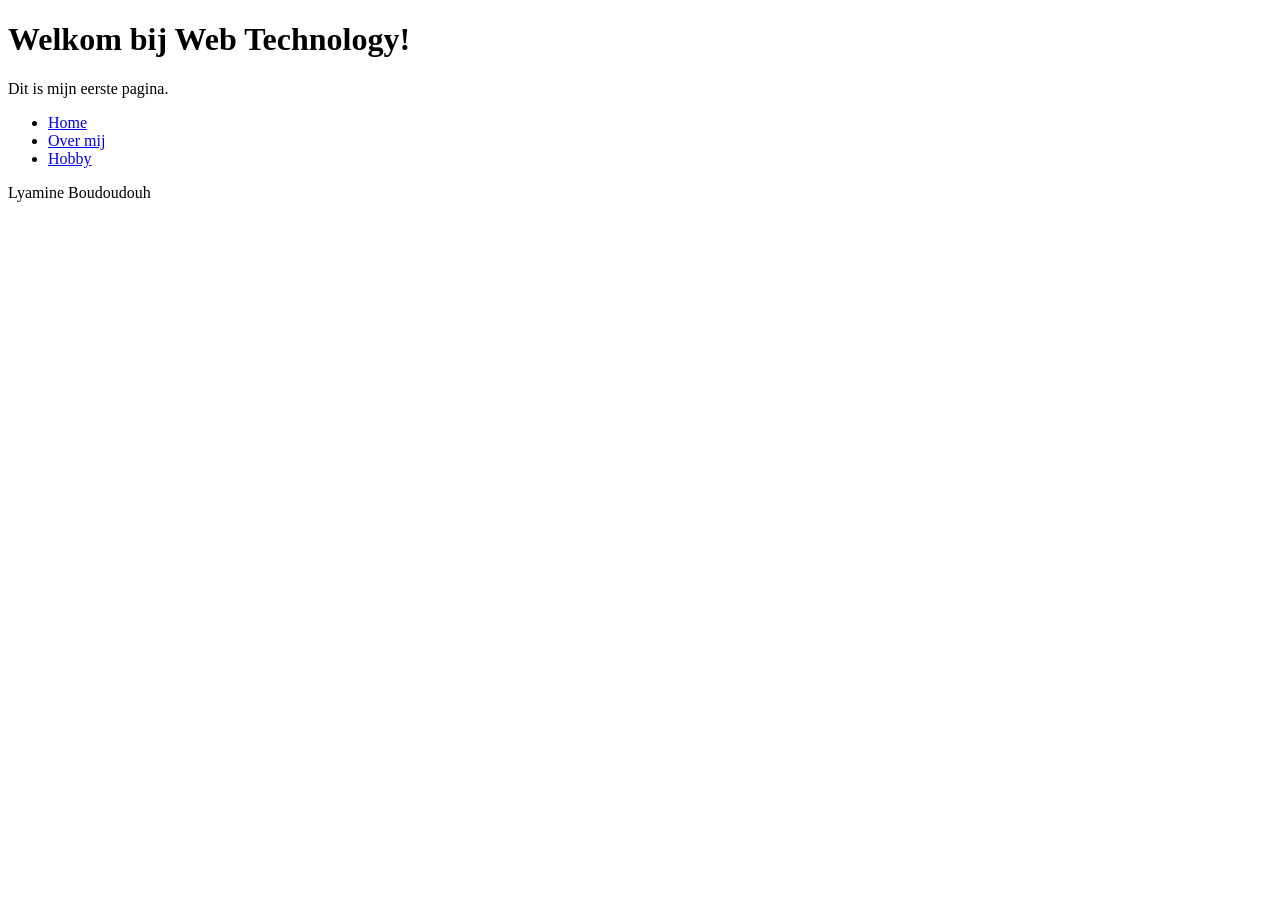
<file: labo-01/index.html>
<!DOCTYPE html>
<html lang="nl">
<head>
    <meta charset="UTF-8">
    <meta name="viewport" content="width=device-width, initial-scale=1.0">
    <title>Mijn eerste webpagina</title>
</head>
<body>
<header>
    <h1>Welkom bij Web Technology!</h1>
    <p>Dit is mijn eerste pagina.</p>
<nav>
  <ul>
    <li><a href="index.html">Home</a></li>
    <li><a href="over-mij.html">Over mij</a></li>
    <li><a href="hobby.html">Hobby</a></li>

  </ul>
 </nav>
 <footer>
    <p>Lyamine Boudoudouh</p>
 </footer>
</body>
</html>
</file>
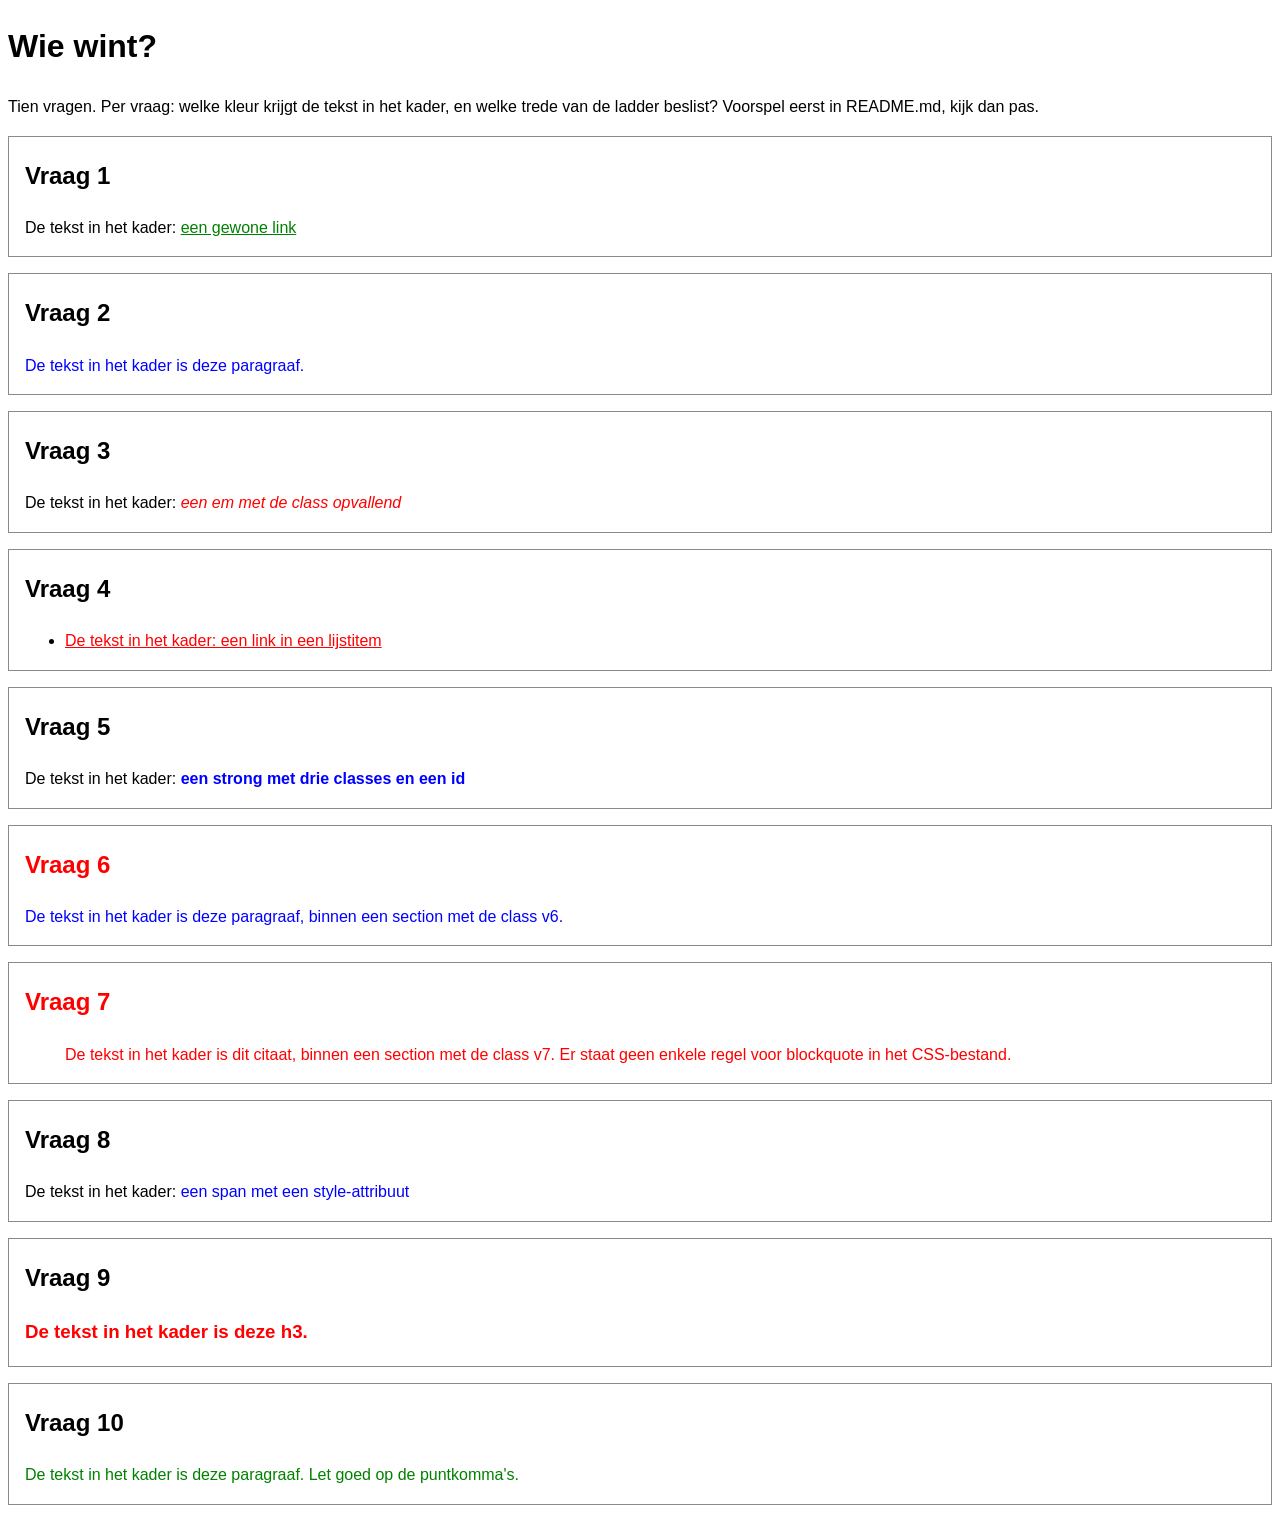
<file: labo-02/cascade/index.html>
<!-- index.html - oefening 3: voorspel, dan kijk. Wijzig dit bestand niet. -->
<!doctype html>
<html lang="nl">
  <head>
    <meta charset="utf-8">
    <meta name="viewport" content="width=device-width, initial-scale=1">
    <title>Wie wint? Tien vragen over de cascade</title>
    <link rel="stylesheet" href="css/stijl.css">
  </head>
  <body>
    <h1>Wie wint?</h1>
    <p>Tien vragen. Per vraag: welke kleur krijgt de tekst in het kader, en welke trede van de ladder beslist? Voorspel eerst in README.md, kijk dan pas.</p>

    <section class="vraag v1">
      <h2>Vraag 1</h2>
      <p>De tekst in het kader: <a href="#">een gewone link</a></p>
    </section>

    <section class="vraag v2">
      <h2>Vraag 2</h2>
      <p class="v2-tekst">De tekst in het kader is deze paragraaf.</p>
    </section>

    <section class="vraag v3">
      <h2>Vraag 3</h2>
      <p>De tekst in het kader: <em class="opvallend">een em met de class opvallend</em></p>
    </section>

    <section class="vraag v4">
      <h2>Vraag 4</h2>
      <ul>
        <li><a href="#">De tekst in het kader: een link in een lijstitem</a></li>
      </ul>
    </section>

    <section class="vraag v5">
      <h2>Vraag 5</h2>
      <p>De tekst in het kader: <strong class="een twee drie" id="v5-tekst">een strong met drie classes en een id</strong></p>
    </section>

    <section class="vraag v6">
      <h2>Vraag 6</h2>
      <p class="v6-tekst">De tekst in het kader is deze paragraaf, binnen een section met de class v6.</p>
    </section>

    <section class="vraag v7">
      <h2>Vraag 7</h2>
      <blockquote>De tekst in het kader is dit citaat, binnen een section met de class v7. Er staat geen enkele regel voor blockquote in het CSS-bestand.</blockquote>
    </section>

    <section class="vraag v8">
      <h2>Vraag 8</h2>
      <p>De tekst in het kader: <span class="v8-tekst" style="color: blue">een span met een style-attribuut</span></p>
    </section>

    <section class="vraag v9">
      <h2>Vraag 9</h2>
      <h3 class="v9-tekst">De tekst in het kader is deze h3.</h3>
    </section>

    <section class="vraag v10">
      <h2>Vraag 10</h2>
      <p class="v10-tekst">De tekst in het kader is deze paragraaf. Let goed op de puntkomma's.</p>
    </section>
  </body>
</html>
</file>
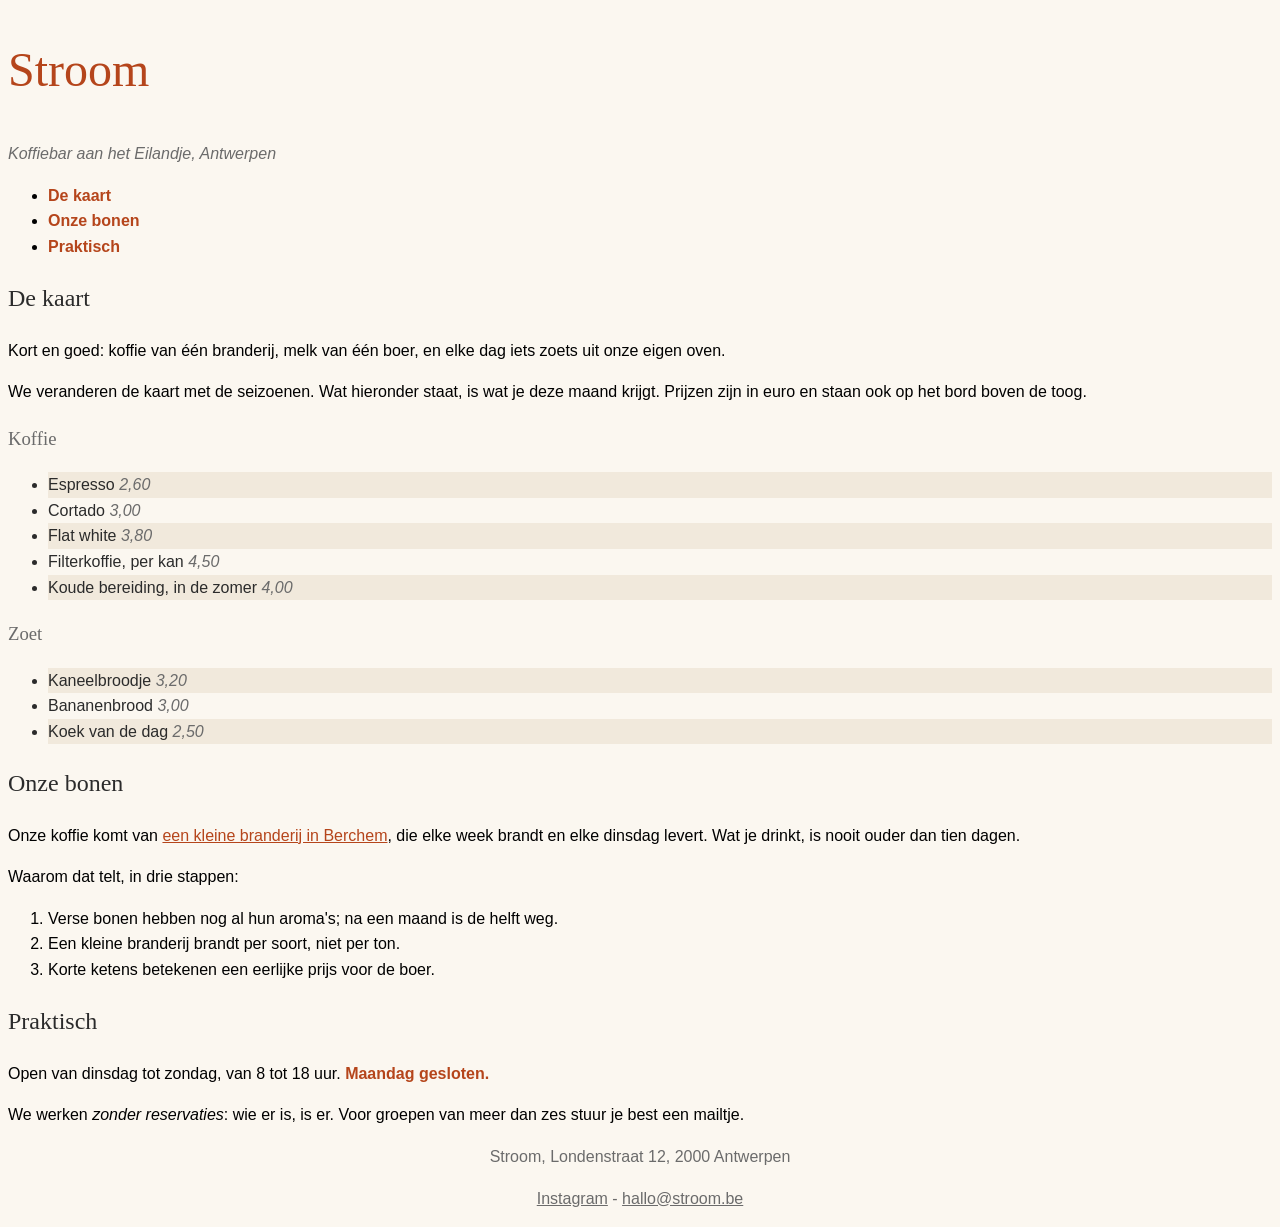
<file: labo-02/nabouw/index.html>
<!-- index.html - nabouw labo 2. Dit bestand mag je NIET wijzigen: geen class erbij, geen element verplaatst, geen style-attribuut. Jij schrijft css/stijl.css. -->
<!--
  Wat het screenshot niet kan tonen (hover en focus):
  - links in de navigatie: accentkleur, vet, geen onderstreping;
    bij hover en focus: inktkleur en onderstreept
  - links in main: accentkleur, onderstreept;
    bij hover en focus: papierkleur op een achtergrond in de accentkleur
  - links in de footer: gedempte kleur; bij hover en focus: accentkleur
-->
<!doctype html>
<html lang="nl">
  <head>
    <meta charset="utf-8">
    <meta name="viewport" content="width=device-width, initial-scale=1">
    <title>Stroom - koffiebar aan het Eilandje</title>
    <link rel="stylesheet" href="css/stijl.css">
  </head>
  <body>
    <header>
      <h1>Stroom</h1>
      <p class="slogan">Koffiebar aan het Eilandje, Antwerpen</p>
      <nav>
        <ul>
          <li><a href="#kaart">De kaart</a></li>
          <li><a href="#bonen">Onze bonen</a></li>
          <li><a href="#praktisch">Praktisch</a></li>
        </ul>
      </nav>
    </header>

    <main>
      <article>
        <h2 id="kaart">De kaart</h2>
        <p class="intro">Kort en goed: koffie van één branderij, melk van één boer, en elke dag iets zoets uit onze eigen oven.</p>
        <p>We veranderen de kaart met de seizoenen. Wat hieronder staat, is wat je deze maand krijgt. Prijzen zijn in euro en staan ook op het bord boven de toog.</p>

        <h3>Koffie</h3>
        <ul class="kaart">
          <li>Espresso <span class="prijs">2,60</span></li>
          <li>Cortado <span class="prijs">3,00</span></li>
          <li>Flat white <span class="prijs">3,80</span></li>
          <li>Filterkoffie, per kan <span class="prijs">4,50</span></li>
          <li>Koude bereiding, in de zomer <span class="prijs">4,00</span></li>
        </ul>

        <h3>Zoet</h3>
        <ul class="kaart">
          <li>Kaneelbroodje <span class="prijs">3,20</span></li>
          <li>Bananenbrood <span class="prijs">3,00</span></li>
          <li>Koek van de dag <span class="prijs">2,50</span></li>
        </ul>

        <h2 id="bonen">Onze bonen</h2>
        <p>Onze koffie komt van <a href="https://www.example.be">een kleine branderij in Berchem</a>, die elke week brandt en elke dinsdag levert. Wat je drinkt, is nooit ouder dan tien dagen.</p>
        <p>Waarom dat telt, in drie stappen:</p>
        <ol>
          <li>Verse bonen hebben nog al hun aroma's; na een maand is de helft weg.</li>
          <li>Een kleine branderij brandt per soort, niet per ton.</li>
          <li>Korte ketens betekenen een eerlijke prijs voor de boer.</li>
        </ol>

        <h2 id="praktisch">Praktisch</h2>
        <p>Open van dinsdag tot zondag, van 8 tot 18 uur. <strong>Maandag gesloten.</strong></p>
        <p>We werken <em>zonder reservaties</em>: wie er is, is er. Voor groepen van meer dan zes stuur je best een mailtje.</p>
      </article>
    </main>

    <footer>
      <p>Stroom, Londenstraat 12, 2000 Antwerpen</p>
      <p><a href="https://www.instagram.com">Instagram</a> - <a href="mailto:hallo@stroom.be">hallo@stroom.be</a></p>
    </footer>
  </body>
</html>
</file>
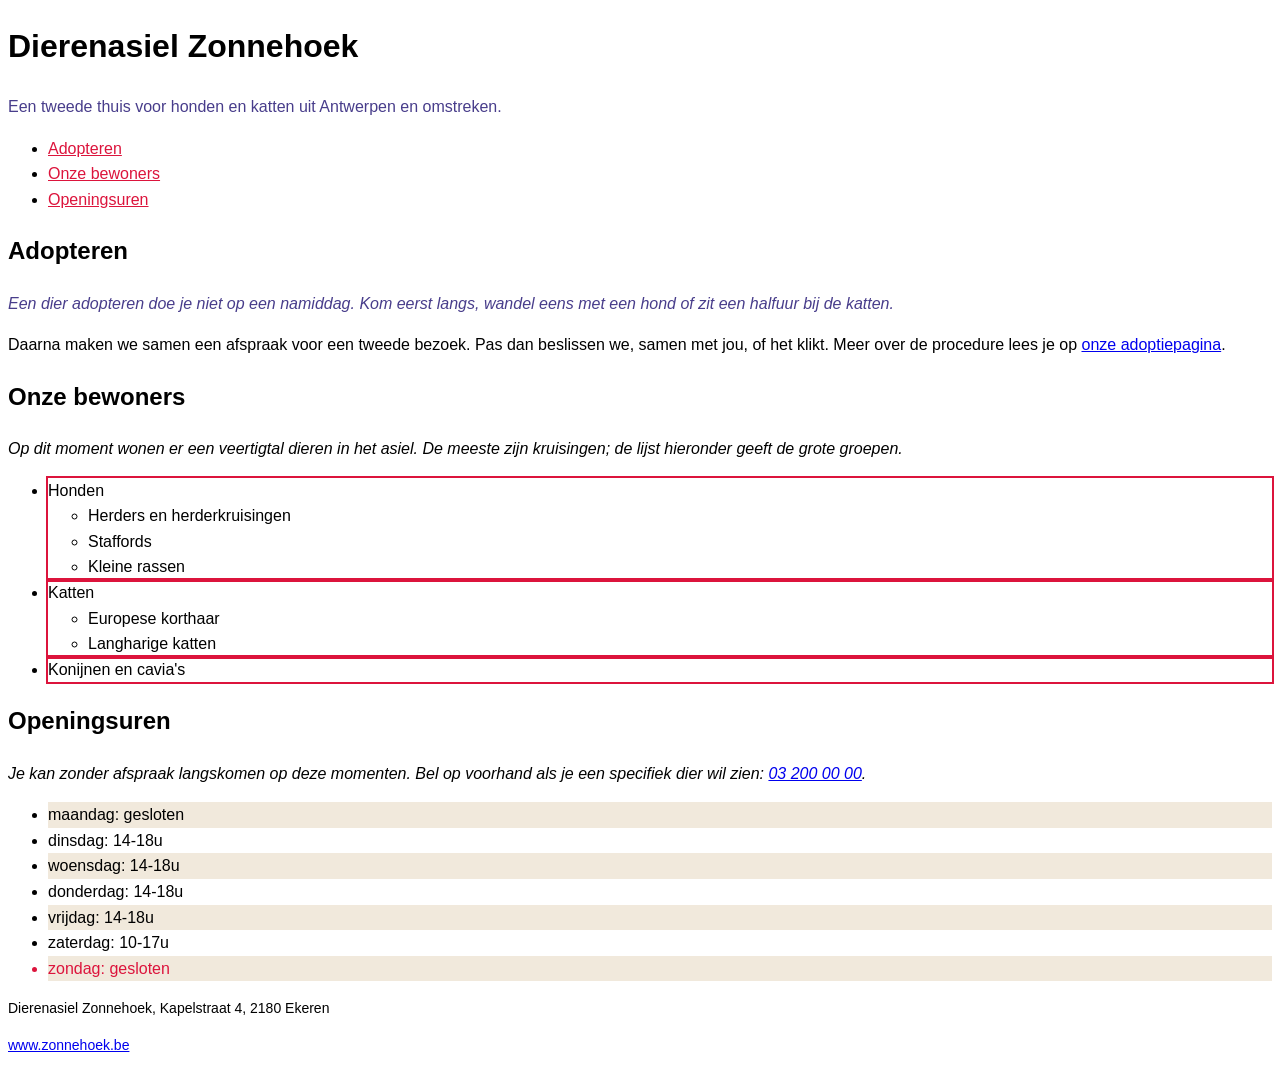
<file: labo-02/selectors/index.html>
<!-- index.html - oefening 2: selectors. Wijzig dit bestand niet; alles wat je nodig hebt, staat erin. -->
<!doctype html>
<html lang="nl">
  <head>
    <meta charset="utf-8">
    <meta name="viewport" content="width=device-width, initial-scale=1">
    <title>Dierenasiel Zonnehoek</title>
    <link rel="stylesheet" href="css/stijl.css">
  </head>
  <body>
    <header>
      <h1>Dierenasiel Zonnehoek</h1>
      <p class="slogan">Een tweede thuis voor honden en katten uit Antwerpen en omstreken.</p>
      <nav>
        <ul>
          <li><a href="#adopteren">Adopteren</a></li>
          <li><a href="#rassen">Onze bewoners</a></li>
          <li><a href="#uren">Openingsuren</a></li>
        </ul>
      </nav>
    </header>

    <main>
      <article>
        <h2 id="adopteren">Adopteren</h2>
        <p class="intro">Een dier adopteren doe je niet op een namiddag. Kom eerst langs, wandel eens met een hond of zit een halfuur bij de katten.</p>
        <p>Daarna maken we samen een afspraak voor een tweede bezoek. Pas dan beslissen we, samen met jou, of het klikt. Meer over de procedure lees je op <a href="https://www.zonnehoek.be/adoptie">onze adoptiepagina</a>.</p>

        <h2 id="rassen">Onze bewoners</h2>
        <p>Op dit moment wonen er een veertigtal dieren in het asiel. De meeste zijn kruisingen; de lijst hieronder geeft de grote groepen.</p>
        <ul class="rassen">
          <li>Honden
            <ul>
              <li>Herders en herderkruisingen</li>
              <li>Staffords</li>
              <li>Kleine rassen</li>
            </ul>
          </li>
          <li>Katten
            <ul>
              <li>Europese korthaar</li>
              <li>Langharige katten</li>
            </ul>
          </li>
          <li>Konijnen en cavia's</li>
        </ul>

        <h2 id="uren">Openingsuren</h2>
        <p>Je kan zonder afspraak langskomen op deze momenten. Bel op voorhand als je een specifiek dier wil zien: <a href="tel:+3232000000">03 200 00 00</a>.</p>
        <ul class="uren">
          <li>maandag: gesloten</li>
          <li>dinsdag: 14-18u</li>
          <li>woensdag: 14-18u</li>
          <li>donderdag: 14-18u</li>
          <li>vrijdag: 14-18u</li>
          <li>zaterdag: 10-17u</li>
          <li>zondag: gesloten</li>
        </ul>
      </article>
    </main>

    <footer>
      <p>Dierenasiel Zonnehoek, Kapelstraat 4, 2180 Ekeren</p>
      <p><a href="https://www.zonnehoek.be">www.zonnehoek.be</a></p>
    </footer>
  </body>
</html>
</file>
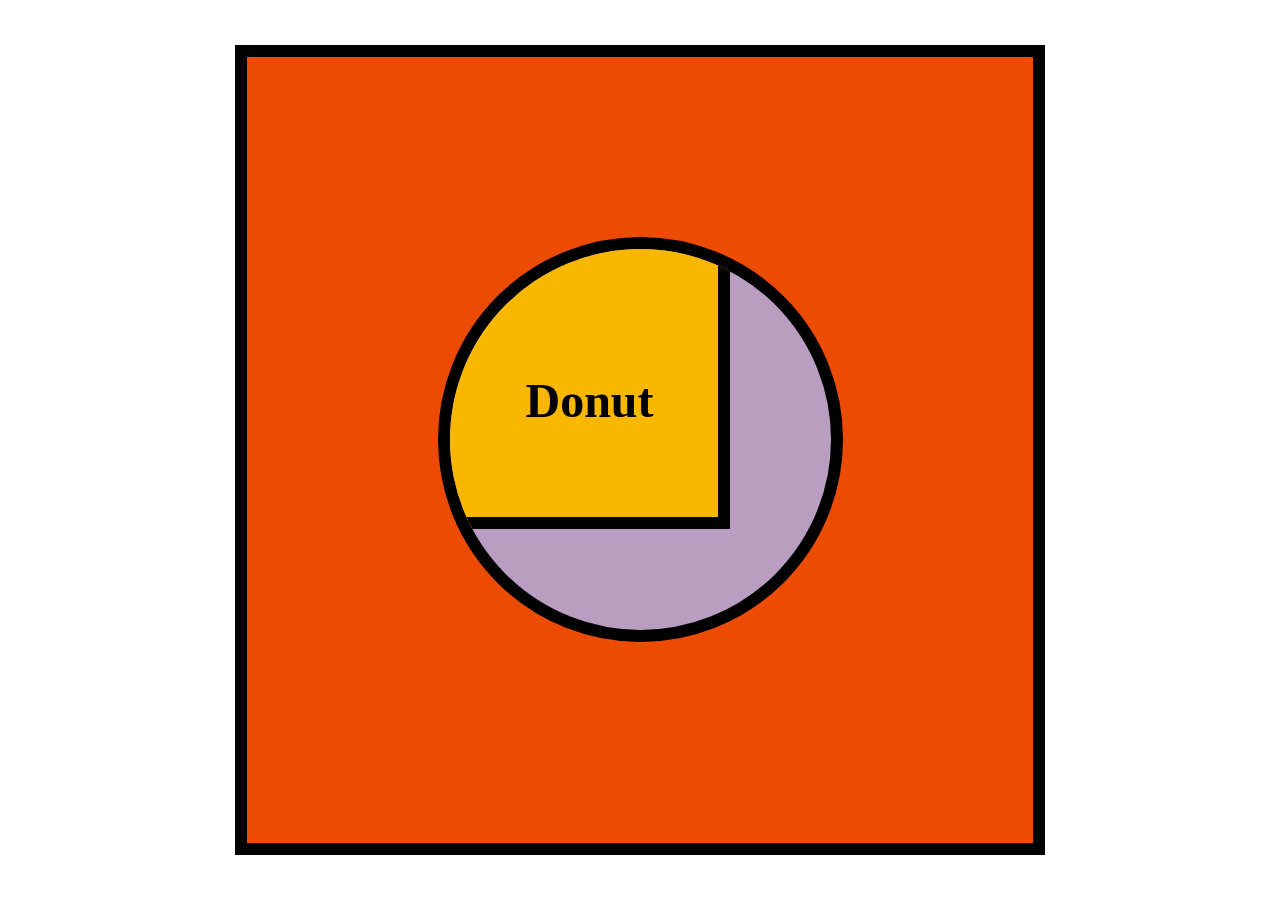
<file: labo-03/donut/index.html>
<!doctype html>
<html lang="en">
<head>
  <meta charset="utf-8">
  <meta name="viewport" content="width=device-width, initial-scale=1">
  <title>Labo 3 - Donut</title>
  <link rel="stylesheet" href="css/reset.css">
  <link rel="stylesheet" href="css/stijl.css">
</head>
<body>
  <!-- Do not change this file. Write your CSS in css/stijl.css. -->
  <main>
    <div>
      <h1>Donut</h1>
    </div>
  </main>
</body>
</html>
</file>
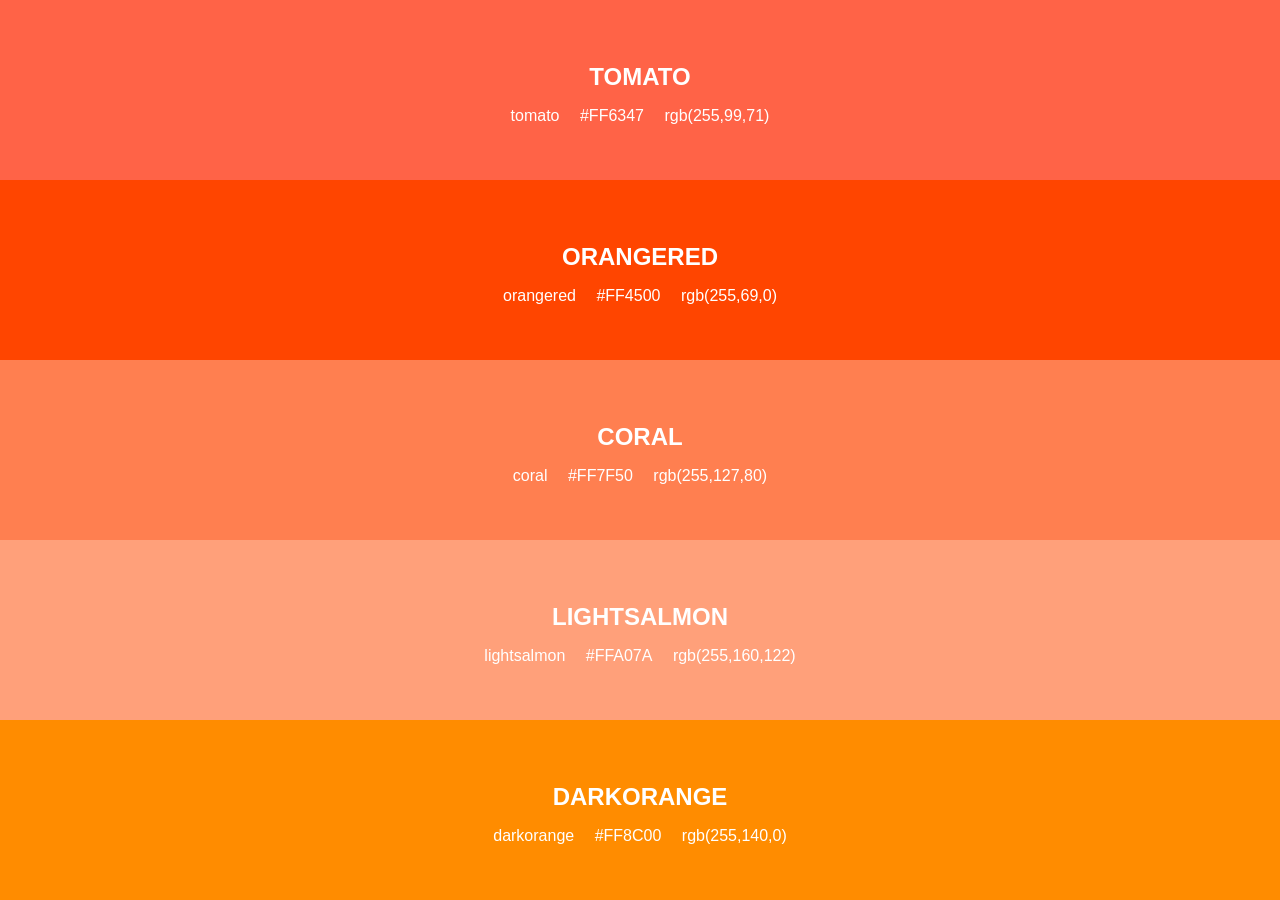
<file: labo-03/kleuren/index.html>
<!doctype html>
<html lang="en">
<head>
  <meta charset="utf-8">
  <meta name="viewport" content="width=device-width, initial-scale=1">
  <title>Labo 3 - Kleurenstalen</title>
  <link rel="stylesheet" href="css/reset.css">
  <link rel="stylesheet" href="css/stijl.css">
</head>
<body>
  <!-- Do not change this file. Write your CSS in css/stijl.css. -->
  <ul>
    <li class="tomato">
      <h2>TOMATO</h2>
      <p class="codes"><span>tomato</span> <span>#FF6347</span> <span>rgb(255,99,71)</span></p>
    </li>
    <li class="orangered">
      <h2>ORANGERED</h2>
      <p class="codes"><span>orangered</span> <span>#FF4500</span> <span>rgb(255,69,0)</span></p>
    </li>
    <li class="coral">
      <h2>CORAL</h2>
      <p class="codes"><span>coral</span> <span>#FF7F50</span> <span>rgb(255,127,80)</span></p>
    </li>
    <li class="lightsalmon">
      <h2>LIGHTSALMON</h2>
      <p class="codes"><span>lightsalmon</span> <span>#FFA07A</span> <span>rgb(255,160,122)</span></p>
    </li>
    <li class="darkorange">
      <h2>DARKORANGE</h2>
      <p class="codes"><span>darkorange</span> <span>#FF8C00</span> <span>rgb(255,140,0)</span></p>
    </li>
  </ul>
</body>
</html>
</file>
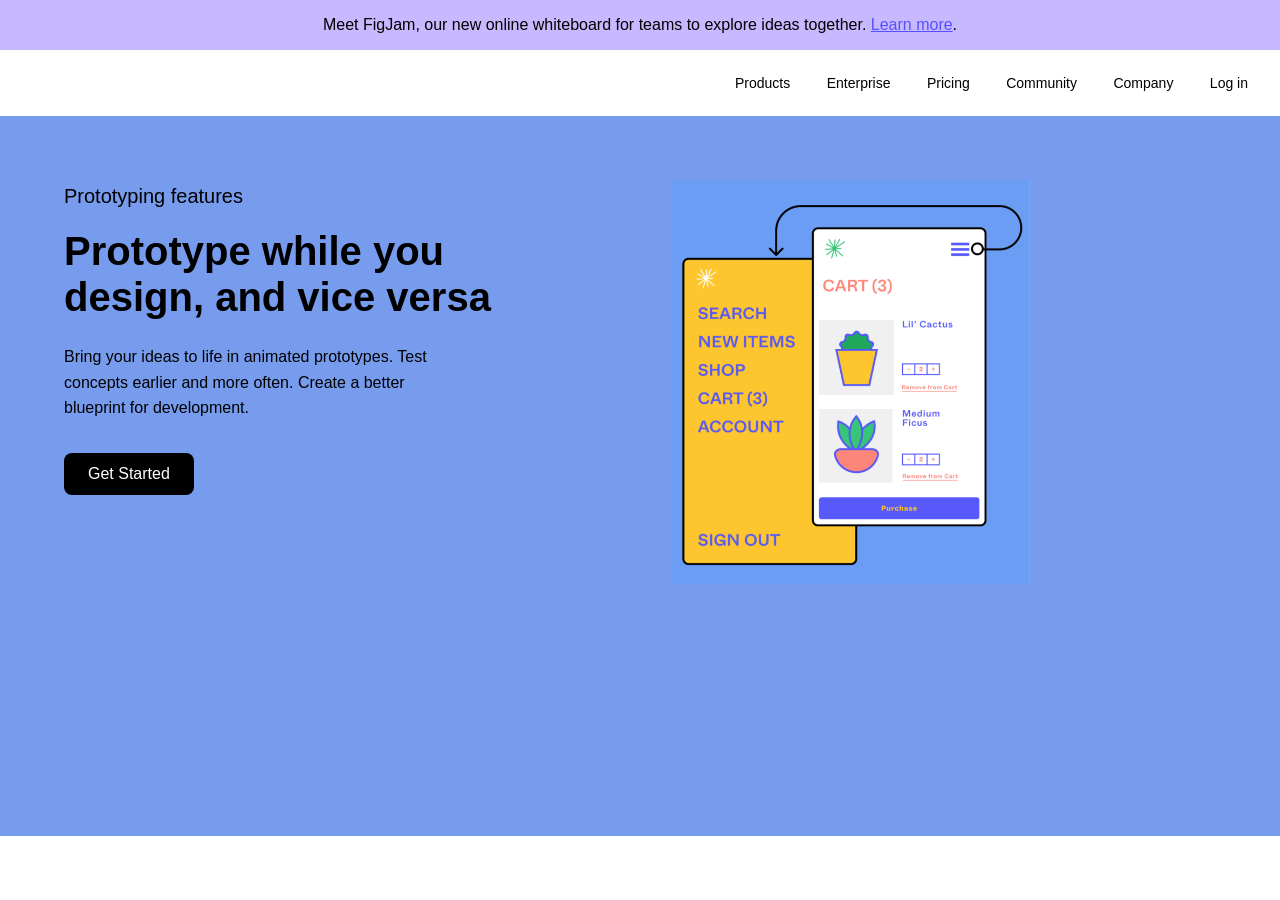
<file: labo-03/landing/index.html>
<!doctype html>
<html lang="en">
<head>
  <meta charset="utf-8">
  <meta name="viewport" content="width=device-width, initial-scale=1">
  <title>Labo 3 - Landingspagina</title>
  <link rel="stylesheet" href="css/reset.css">
  <link rel="stylesheet" href="css/stijl.css">
</head>
<body>
  <!-- Do not change this file. Write your CSS in css/stijl.css.
       Not visible in the screenshot: on :hover and :focus the links in the
       banner and in the navigation get an underline, and the button turns
       dark grey (#333333) instead of black. -->
  <div class="banner">
    <p>Meet FigJam, our new online whiteboard for teams to explore ideas together. <a href="#">Learn more</a>.</p>
  </div>
  <header>
    <nav>
      <ul>
        <li><a href="#">Products</a></li>
        <li><a href="#">Enterprise</a></li>
        <li><a href="#">Pricing</a></li>
        <li><a href="#">Community</a></li>
        <li><a href="#">Company</a></li>
        <li><a href="#">Log in</a></li>
      </ul>
    </nav>
  </header>
  <main>
    <article>
      <p class="bovenkop">Prototyping features</p>
      <h1>Prototype while you design, and vice versa</h1>
      <p>Bring your ideas to life in animated prototypes. Test concepts earlier and more often. Create a better blueprint for development.</p>
      <a href="#" class="knop">Get Started</a>
    </article><!-- no whitespace between these two tags: see syllabus 3.7 --><div class="afbeelding">
      <img src="afbeeldingen/prototype.png" alt="Prototype of a plant shop: a yellow menu panel next to a white cart screen">
    </div>
  </main>
</body>
</html>
</file>
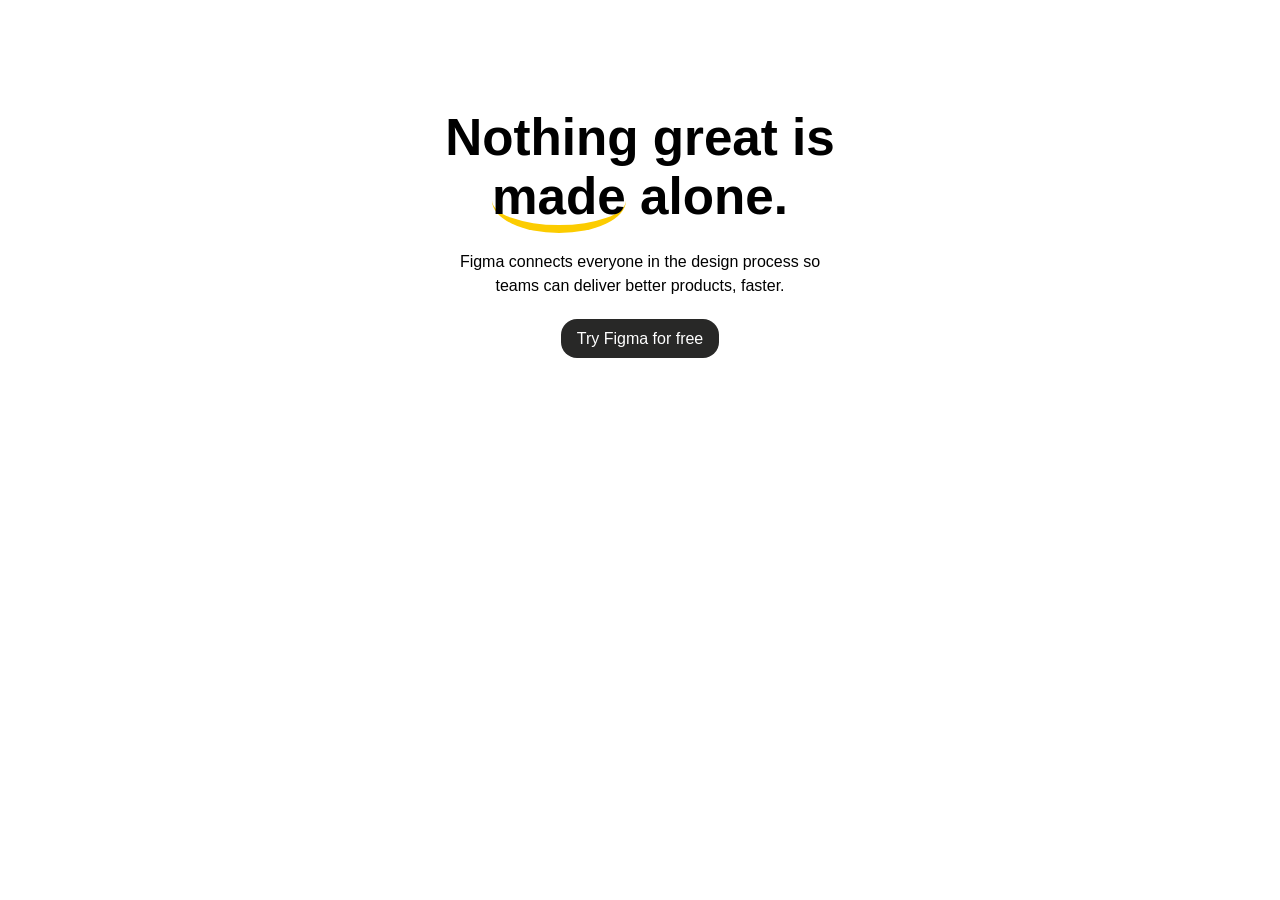
<file: labo-03/slogan/index.html>
<!doctype html>
<html lang="en">
<head>
  <meta charset="utf-8">
  <meta name="viewport" content="width=device-width, initial-scale=1">
  <title>Labo 3 - Slogan</title>
  <link rel="stylesheet" href="css/reset.css">
  <link rel="stylesheet" href="css/stijl.css">
</head>
<body>
  <!-- Do not change this file. Write your CSS in css/stijl.css.
       Not visible in the screenshot: on :hover and :focus the button turns
       dark grey (#333333) instead of black. -->
  <h2>Nothing great is <span>made</span> alone.</h2>
  <p>Figma connects everyone in the design process so teams can deliver better products, faster.</p>
  <a href="https://www.figma.com">Try Figma for free</a>
</body>
</html>
</file>
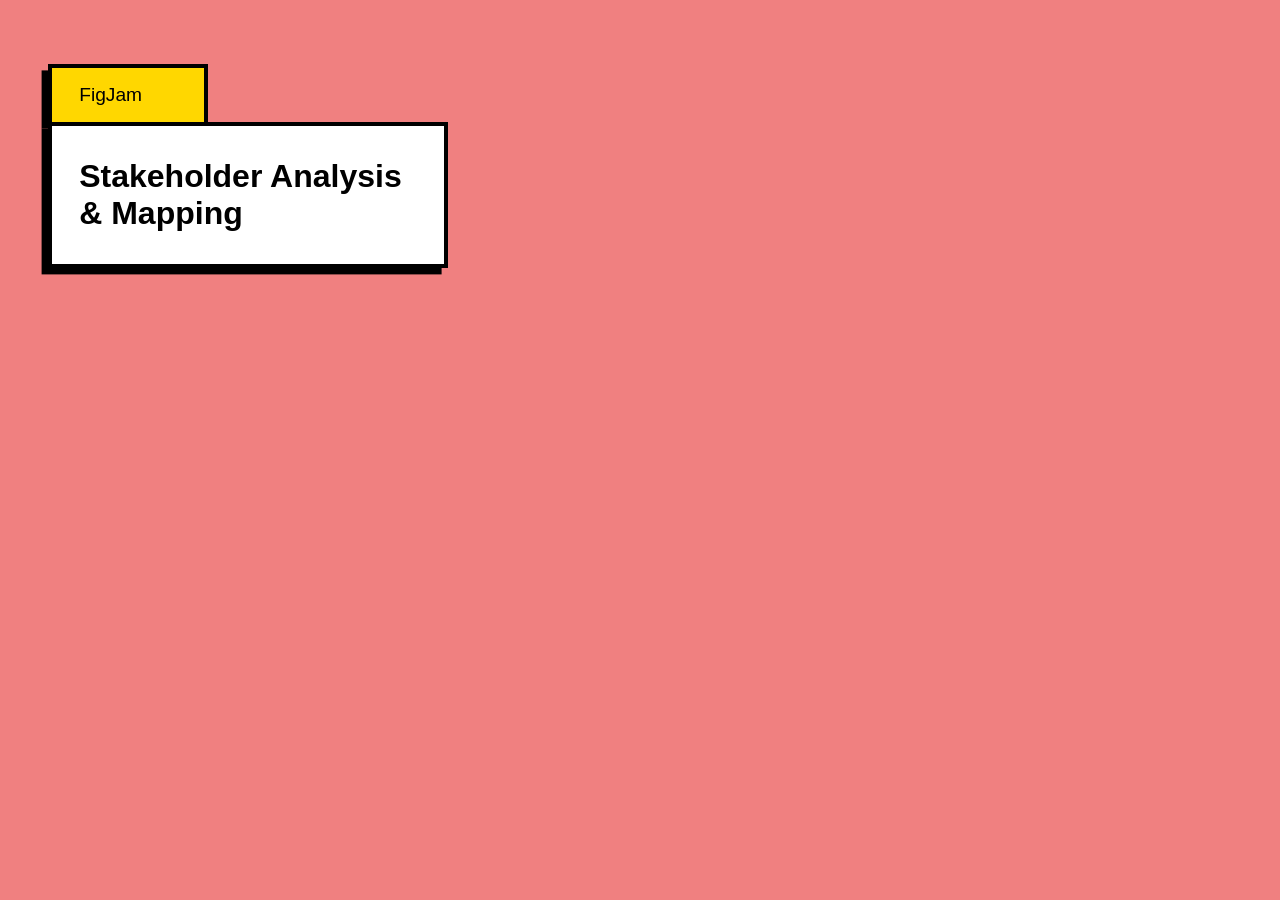
<file: labo-03/tabblad/index.html>
<!doctype html>
<html lang="en">
<head>
  <meta charset="utf-8">
  <meta name="viewport" content="width=device-width, initial-scale=1">
  <title>Labo 3 - Tabblad</title>
  <link rel="stylesheet" href="css/reset.css">
  <link rel="stylesheet" href="css/stijl.css">
</head>
<body>
  <!-- Do not change this file. Write your CSS in css/stijl.css. -->
  <h1>FigJam</h1>
  <h2>Stakeholder Analysis &amp; Mapping</h2>
</body>
</html>
</file>
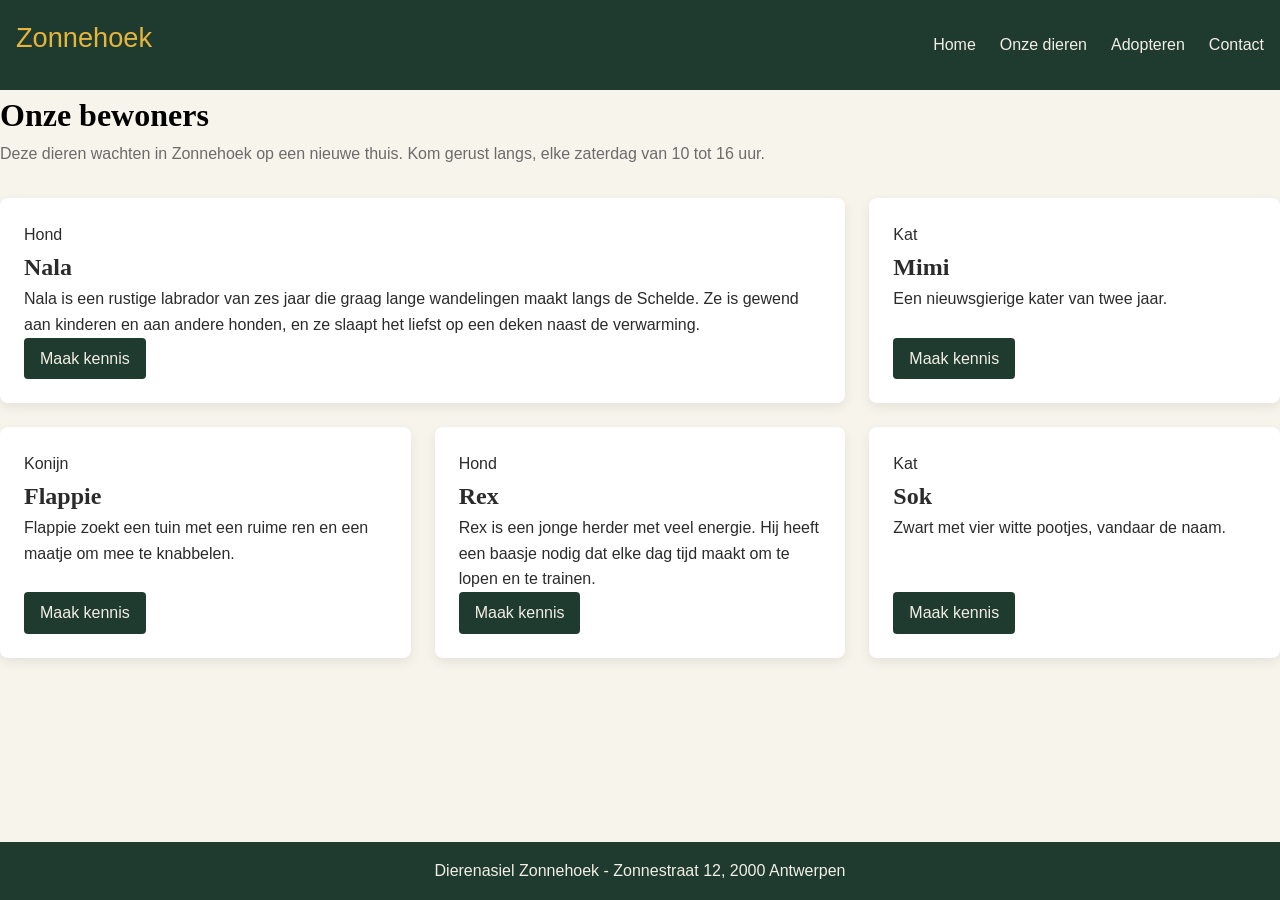
<file: labo-04/dierenasiel/index.html>
<!doctype html>
<html lang="nl">
<head>
  <meta charset="utf-8">
  <meta name="viewport" content="width=device-width, initial-scale=1">
  <title>Labo 4 - Dierenasiel Zonnehoek</title>
  <link rel="stylesheet" href="css/reset.css">
  <link rel="stylesheet" href="css/stijl.css">
</head>
<body>
  <!-- Do not change this file. Write your CSS in css/stijl.css.
       Not visible in the screenshot: on :hover and :focus the links in the
       navigation get an underline, and a button turns dark (#2b2b2b). -->
  <header>
    <a class="logo" href="index.html">Zonnehoek</a>
    <nav>
      <ul>
        <li><a href="index.html">Home</a></li>
        <li><a href="dieren.html" class="actief">Onze dieren</a></li>
        <li><a href="adopteren.html">Adopteren</a></li>
        <li><a href="contact.html">Contact</a></li>
      </ul>
    </nav>
  </header>
  <main>
    <h1>Onze bewoners</h1>
    <p class="intro">Deze dieren wachten in Zonnehoek op een nieuwe thuis. Kom gerust langs, elke zaterdag van 10 tot 16 uur.</p>
    <ul class="kaarten">
      <li class="kaart uitgelicht">
        <p class="soort">Hond</p>
        <h2>Nala</h2>
        <p class="beschrijving">Nala is een rustige labrador van zes jaar die graag lange wandelingen maakt langs de Schelde. Ze is gewend aan kinderen en aan andere honden, en ze slaapt het liefst op een deken naast de verwarming.</p>
        <a class="knop" href="#">Maak kennis</a>
      </li>
      <li class="kaart">
        <p class="soort">Kat</p>
        <h2>Mimi</h2>
        <p class="beschrijving">Een nieuwsgierige kater van twee jaar.</p>
        <a class="knop" href="#">Maak kennis</a>
      </li>
      <li class="kaart">
        <p class="soort">Konijn</p>
        <h2>Flappie</h2>
        <p class="beschrijving">Flappie zoekt een tuin met een ruime ren en een maatje om mee te knabbelen.</p>
        <a class="knop" href="#">Maak kennis</a>
      </li>
      <li class="kaart">
        <p class="soort">Hond</p>
        <h2>Rex</h2>
        <p class="beschrijving">Rex is een jonge herder met veel energie. Hij heeft een baasje nodig dat elke dag tijd maakt om te lopen en te trainen.</p>
        <a class="knop" href="#">Maak kennis</a>
      </li>
      <li class="kaart">
        <p class="soort">Kat</p>
        <h2>Sok</h2>
        <p class="beschrijving">Zwart met vier witte pootjes, vandaar de naam.</p>
        <a class="knop" href="#">Maak kennis</a>
      </li>
    </ul>
  </main>
  <footer>
    <p>Dierenasiel Zonnehoek - Zonnestraat 12, 2000 Antwerpen</p>
  </footer>
</body>
</html>
</file>
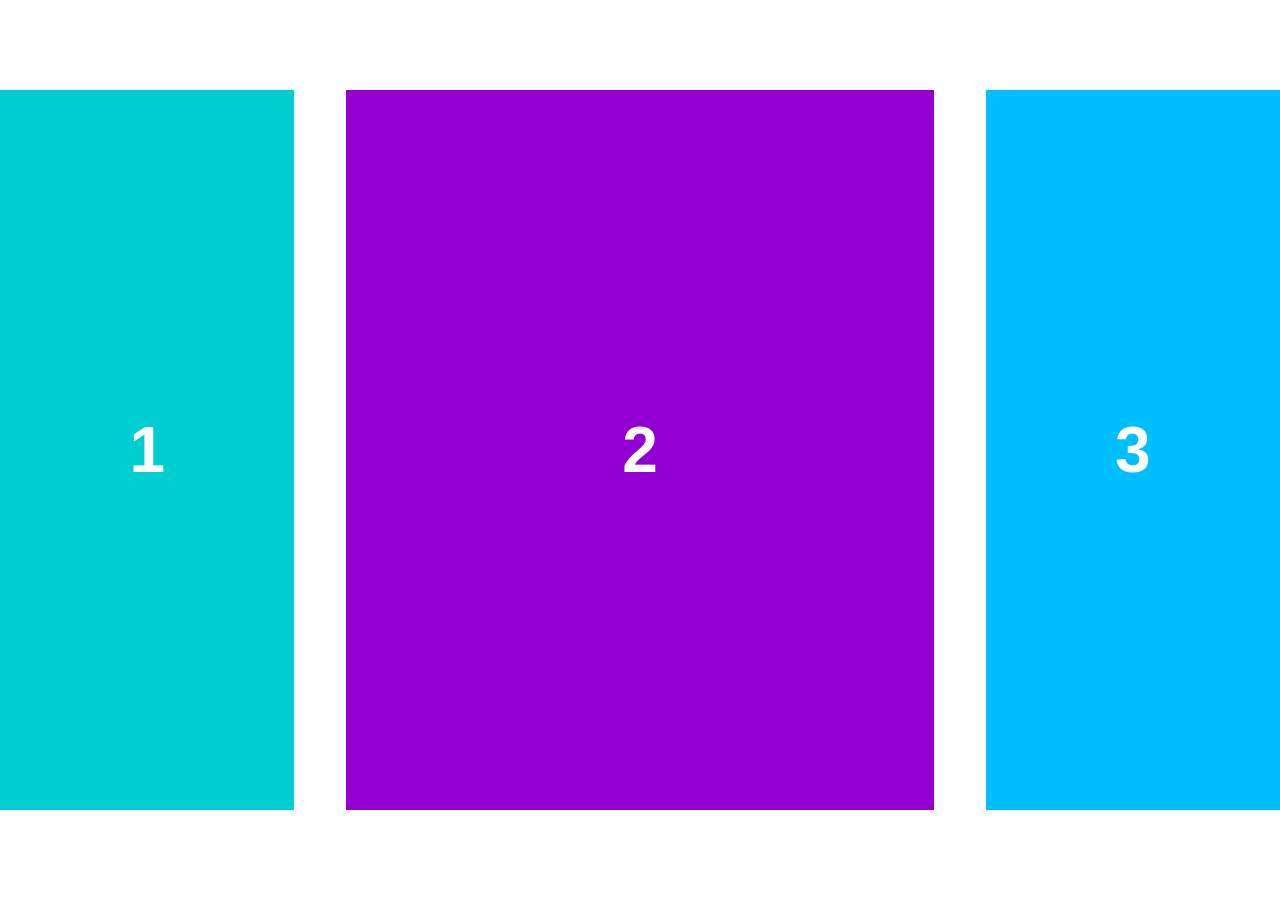
<file: labo-04/kolommen/index.html>
<!doctype html>
<html lang="nl">
<head>
  <meta charset="utf-8">
  <meta name="viewport" content="width=device-width, initial-scale=1">
  <title>Labo 4 - Drie kolommen</title>
  <link rel="stylesheet" href="css/reset.css">
  <link rel="stylesheet" href="css/stijl.css">
</head>
<body>
  <!-- Do not change this file. Write your CSS in css/stijl.css. -->
  <main>
    <div>1</div>
    <div>2</div>
    <div>3</div>
  </main>
</body>
</html>
</file>
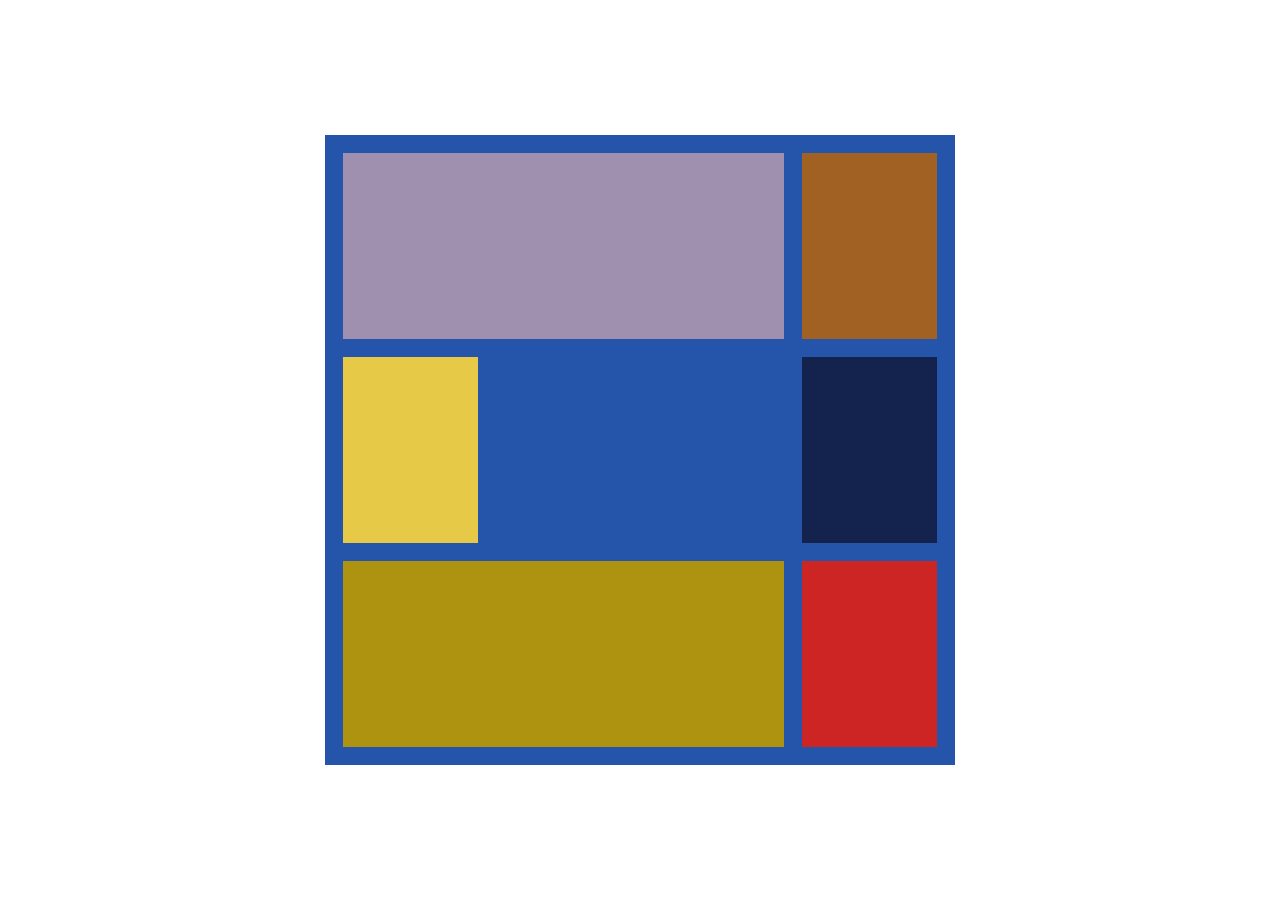
<file: labo-04/mondriaan/index.html>
<!doctype html>
<html lang="nl">
<head>
  <meta charset="utf-8">
  <meta name="viewport" content="width=device-width, initial-scale=1">
  <title>Labo 4 - Mondriaan</title>
  <link rel="stylesheet" href="css/reset.css">
  <link rel="stylesheet" href="css/stijl.css">
</head>
<body>
  <!-- Do not change this file. Write your CSS in css/stijl.css. -->
  <main class="schilderij">
    <div class="lila"></div> <!-- div is een blok element en toont hoogte van de inhoud maar er is geen inhoud -->
    <div class="bruin"></div>
    <div class="geel"></div>
    <div class="marine"></div>
    <div class="olijf"></div>
    <div class="rood"></div>
  </main>
</body>
</html>
</file>
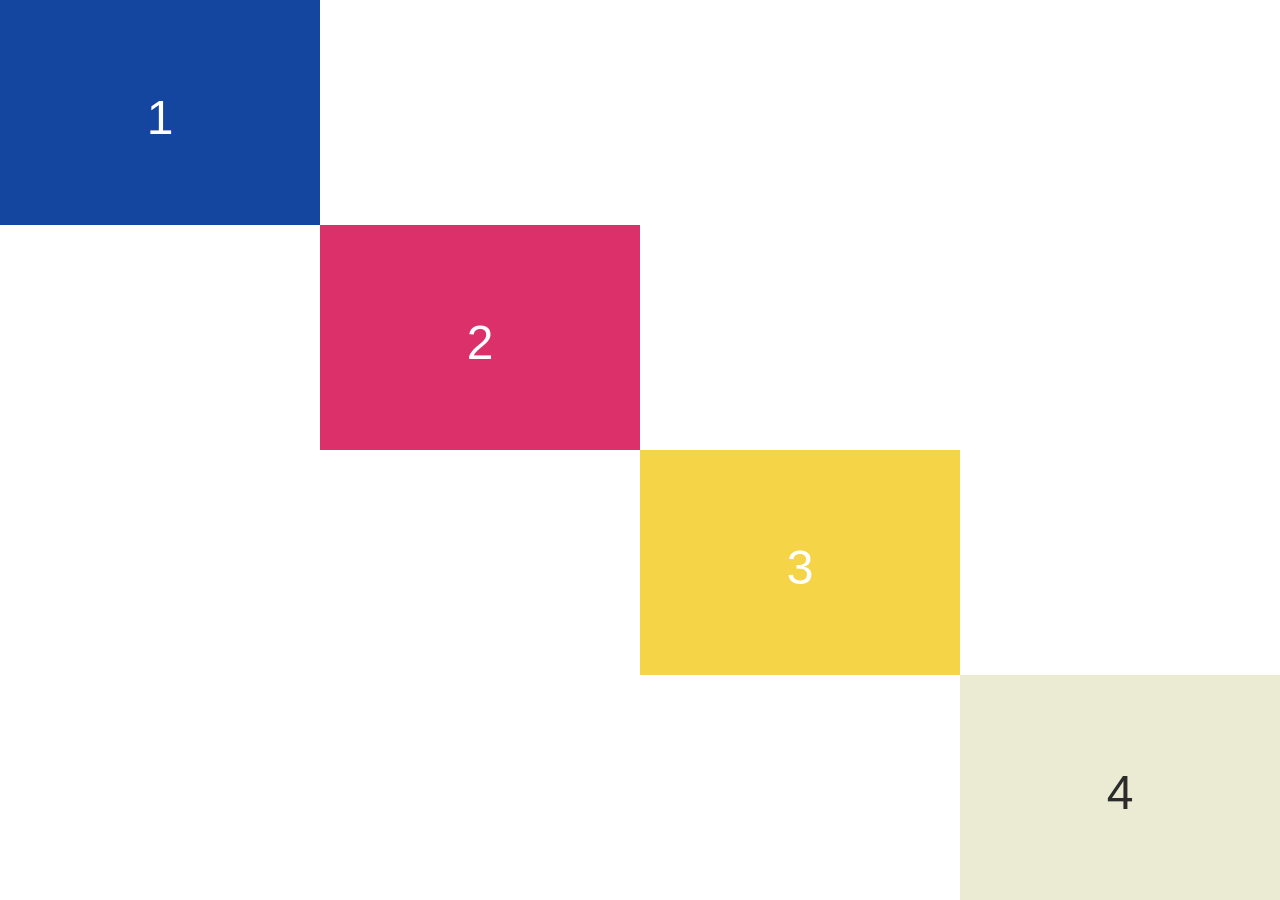
<file: labo-04/trap/index.html>
<!doctype html>
<html lang="nl">
<head>
  <meta charset="utf-8">
  <meta name="viewport" content="width=device-width, initial-scale=1">
  <title>Labo 4 - Trap</title>
  <link rel="stylesheet" href="css/reset.css">
  <link rel="stylesheet" href="css/stijl.css">
</head>
<body>
  <!-- Do not change this file. Write your CSS in css/stijl.css. -->
  <main class="trap">
    <div class="trede">1</div>
    <div class="trede">2</div>
    <div class="trede">3</div>
    <div class="trede">4</div>
  </main>
</body>
</html>
</file>
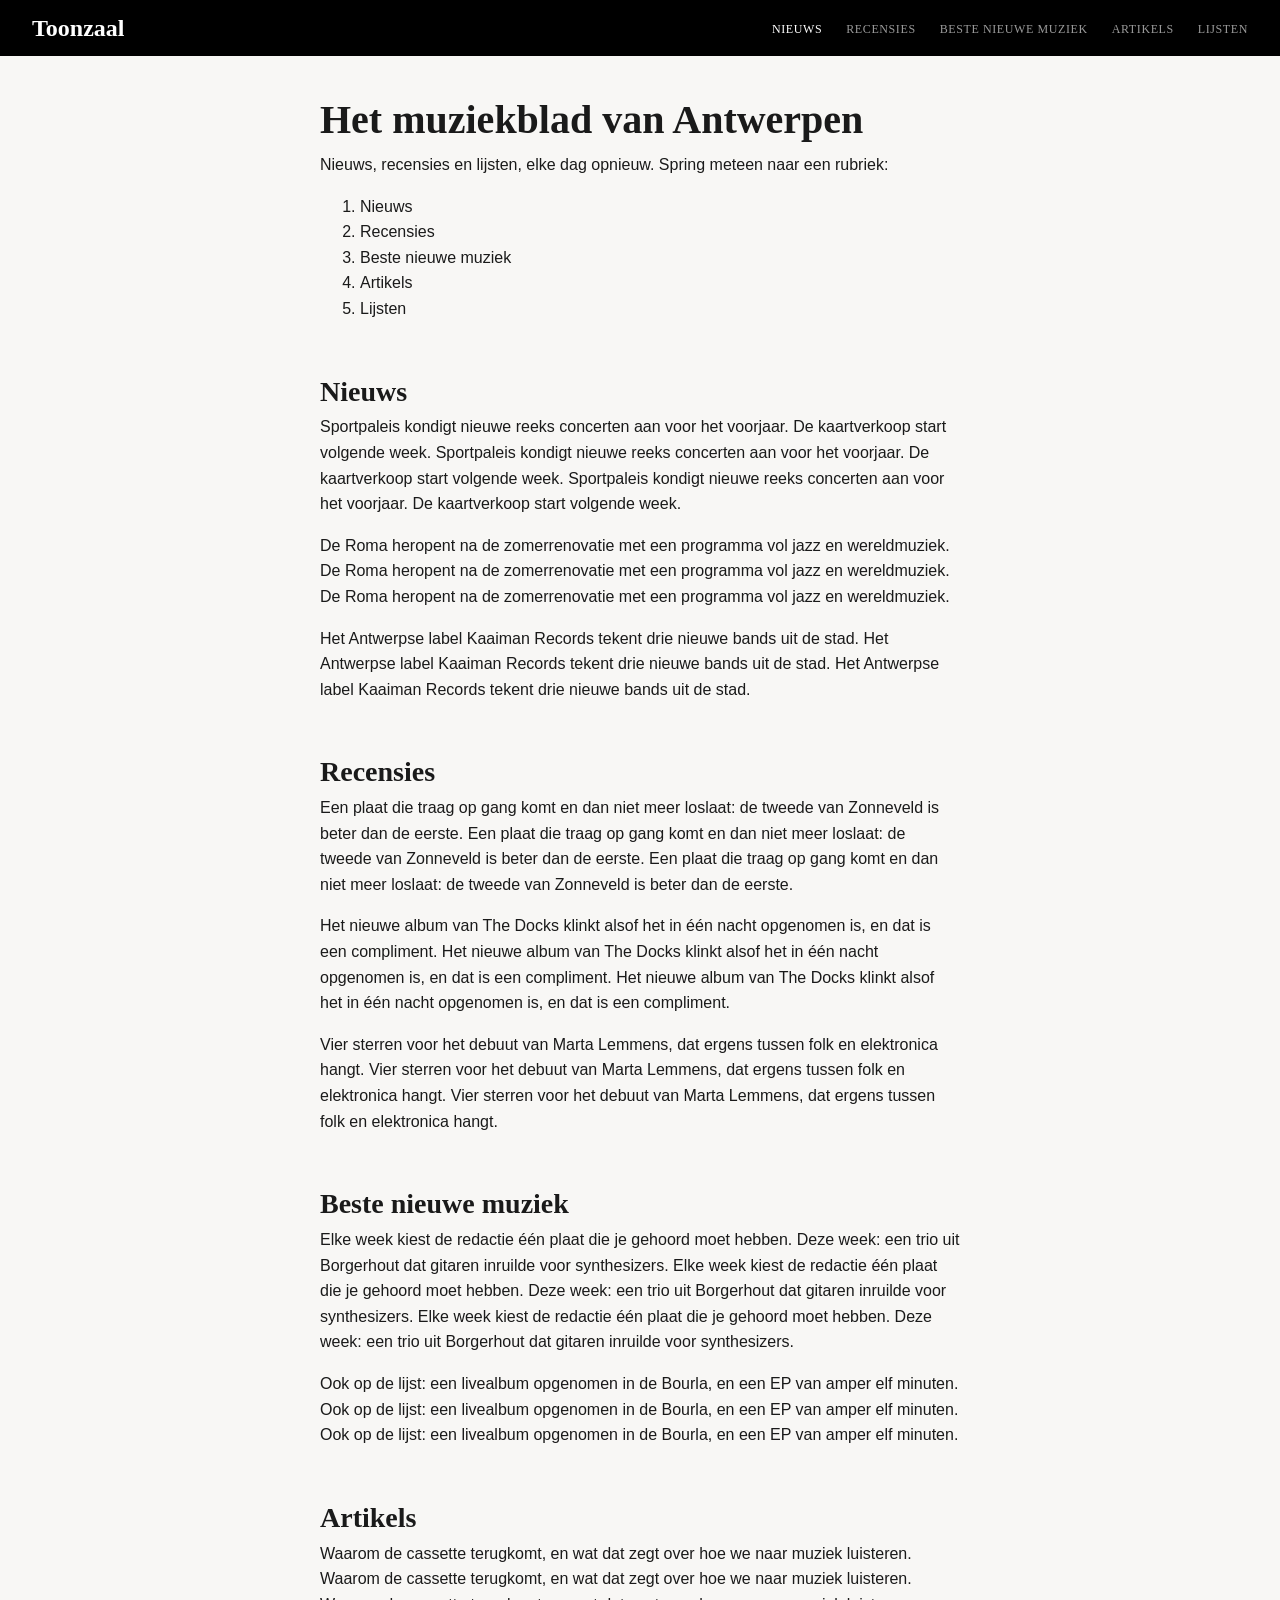
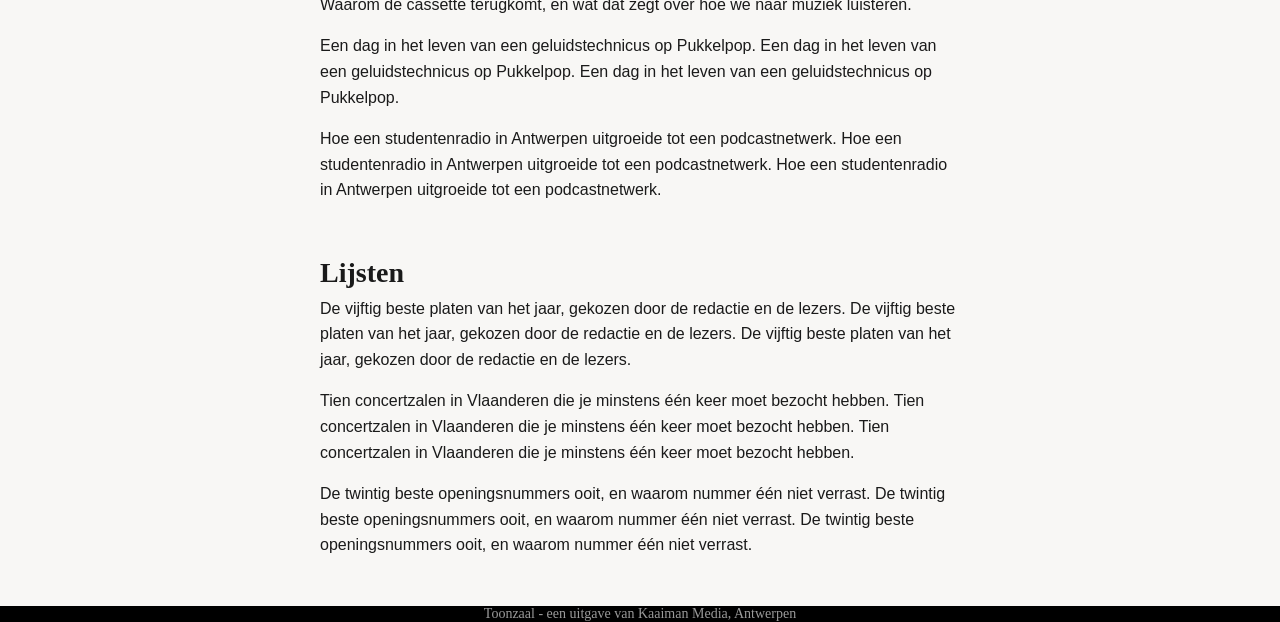
<file: labo-05/balk/index.html>
<!doctype html>
<html lang="nl">
<head>
  <meta charset="utf-8">
  <meta name="viewport" content="width=device-width, initial-scale=1">
  <title>Labo 5 - Toonzaal</title>
  <link rel="stylesheet" href="css/reset.css">
  <link rel="stylesheet" href="css/stijl.css">
</head>
<body>
  <!-- Do not change this file. Write your CSS in css/stijl.css.
       Not visible in the screenshot: on :hover and :focus a link in the bar turns white. -->
  <header>
    <a class="logo" href="index.html">Toonzaal</a>
    <nav>
      <ul>
        <li><a href="#nieuws" class="actief">Nieuws</a></li>
        <li><a href="#recensies">Recensies</a></li>
        <li><a href="#beste">Beste nieuwe muziek</a></li>
        <li><a href="#artikels">Artikels</a></li>
        <li><a href="#lijsten">Lijsten</a></li>
      </ul>
    </nav>
  </header>
  <main>
    <h1>Het muziekblad van Antwerpen</h1>
    <p class="intro">Nieuws, recensies en lijsten, elke dag opnieuw. Spring meteen naar een rubriek:</p>
    <ol class="inhoud">
        <li><a href="#nieuws">Nieuws</a></li>
        <li><a href="#recensies">Recensies</a></li>
        <li><a href="#beste">Beste nieuwe muziek</a></li>
        <li><a href="#artikels">Artikels</a></li>
        <li><a href="#lijsten">Lijsten</a></li>
    </ol>
    <section id="nieuws">
      <h2>Nieuws</h2>
      <p>Sportpaleis kondigt nieuwe reeks concerten aan voor het voorjaar. De kaartverkoop start volgende week. Sportpaleis kondigt nieuwe reeks concerten aan voor het voorjaar. De kaartverkoop start volgende week. Sportpaleis kondigt nieuwe reeks concerten aan voor het voorjaar. De kaartverkoop start volgende week.</p>
      <p>De Roma heropent na de zomerrenovatie met een programma vol jazz en wereldmuziek. De Roma heropent na de zomerrenovatie met een programma vol jazz en wereldmuziek. De Roma heropent na de zomerrenovatie met een programma vol jazz en wereldmuziek.</p>
      <p>Het Antwerpse label Kaaiman Records tekent drie nieuwe bands uit de stad. Het Antwerpse label Kaaiman Records tekent drie nieuwe bands uit de stad. Het Antwerpse label Kaaiman Records tekent drie nieuwe bands uit de stad.</p>
    </section>
    <section id="recensies">
      <h2>Recensies</h2>
      <p>Een plaat die traag op gang komt en dan niet meer loslaat: de tweede van Zonneveld is beter dan de eerste. Een plaat die traag op gang komt en dan niet meer loslaat: de tweede van Zonneveld is beter dan de eerste. Een plaat die traag op gang komt en dan niet meer loslaat: de tweede van Zonneveld is beter dan de eerste.</p>
      <p>Het nieuwe album van The Docks klinkt alsof het in één nacht opgenomen is, en dat is een compliment. Het nieuwe album van The Docks klinkt alsof het in één nacht opgenomen is, en dat is een compliment. Het nieuwe album van The Docks klinkt alsof het in één nacht opgenomen is, en dat is een compliment.</p>
      <p>Vier sterren voor het debuut van Marta Lemmens, dat ergens tussen folk en elektronica hangt. Vier sterren voor het debuut van Marta Lemmens, dat ergens tussen folk en elektronica hangt. Vier sterren voor het debuut van Marta Lemmens, dat ergens tussen folk en elektronica hangt.</p>
    </section>
    <section id="beste">
      <h2>Beste nieuwe muziek</h2>
      <p>Elke week kiest de redactie één plaat die je gehoord moet hebben. Deze week: een trio uit Borgerhout dat gitaren inruilde voor synthesizers. Elke week kiest de redactie één plaat die je gehoord moet hebben. Deze week: een trio uit Borgerhout dat gitaren inruilde voor synthesizers. Elke week kiest de redactie één plaat die je gehoord moet hebben. Deze week: een trio uit Borgerhout dat gitaren inruilde voor synthesizers.</p>
      <p>Ook op de lijst: een livealbum opgenomen in de Bourla, en een EP van amper elf minuten. Ook op de lijst: een livealbum opgenomen in de Bourla, en een EP van amper elf minuten. Ook op de lijst: een livealbum opgenomen in de Bourla, en een EP van amper elf minuten.</p>
    </section>
    <section id="artikels">
      <h2>Artikels</h2>
      <p>Waarom de cassette terugkomt, en wat dat zegt over hoe we naar muziek luisteren. Waarom de cassette terugkomt, en wat dat zegt over hoe we naar muziek luisteren. Waarom de cassette terugkomt, en wat dat zegt over hoe we naar muziek luisteren.</p>
      <p>Een dag in het leven van een geluidstechnicus op Pukkelpop. Een dag in het leven van een geluidstechnicus op Pukkelpop. Een dag in het leven van een geluidstechnicus op Pukkelpop.</p>
      <p>Hoe een studentenradio in Antwerpen uitgroeide tot een podcastnetwerk. Hoe een studentenradio in Antwerpen uitgroeide tot een podcastnetwerk. Hoe een studentenradio in Antwerpen uitgroeide tot een podcastnetwerk.</p>
    </section>
    <section id="lijsten">
      <h2>Lijsten</h2>
      <p>De vijftig beste platen van het jaar, gekozen door de redactie en de lezers. De vijftig beste platen van het jaar, gekozen door de redactie en de lezers. De vijftig beste platen van het jaar, gekozen door de redactie en de lezers.</p>
      <p>Tien concertzalen in Vlaanderen die je minstens één keer moet bezocht hebben. Tien concertzalen in Vlaanderen die je minstens één keer moet bezocht hebben. Tien concertzalen in Vlaanderen die je minstens één keer moet bezocht hebben.</p>
      <p>De twintig beste openingsnummers ooit, en waarom nummer één niet verrast. De twintig beste openingsnummers ooit, en waarom nummer één niet verrast. De twintig beste openingsnummers ooit, en waarom nummer één niet verrast.</p>
    </section>
  </main>
  <footer>
    <p>Toonzaal - een uitgave van Kaaiman Media, Antwerpen</p>
  </footer>
</body>
</html>
</file>
<file: labo-02/cascade/css/stijl.css>
/* stijl.css - oefening 3: voorspel, dan kijk. Wijzig dit bestand niet. */

/* Opmaak van de pagina zelf; doet niet mee in de vragen. */
body {
  font-family: Verdana, sans-serif;
  line-height: 1.6;
}

.vraag {
  border: 1px solid #8a8a89;
  padding: 0 1rem;
  margin-bottom: 1rem;
}

/* ---- vraag 1 ---- */
a {
  color: green;
}

/* ---- vraag 2 ---- */
.v2-tekst {
  color: red;
}

.v2-tekst {
  color: blue;
}

/* ---- vraag 3 ---- */
.opvallend {
  color: red;
}

em {
  color: blue;
}

/* ---- vraag 4 ---- */
.v4 > a {
  color: green;
}

.v4 a {
  color: red;
}

/* ---- vraag 5 ---- */
.een.twee.drie {
  color: red;
}

#v5-tekst {
  color: blue;
}

/* ---- vraag 6 ---- */
.v6 {
  color: red;
}

.v6-tekst {
  color: blue;
}

/* ---- vraag 7 ---- */
.v7 {
  color: red;
}

/* ---- vraag 8 ---- */
.v8-tekst {
  color: red;
}

/* ---- vraag 9 ---- */
h3 {
  color: red !important;
}

.v9-tekst {
  color: blue;
}

/* ---- vraag 10 ---- */
.v10-tekst {
  color: green;
  font-size: 1.5rem
  color: blue;
}
</file>
<file: labo-02/nabouw/css/stijl.css>
:root{
    --papier: #fbf7f0;
    --inkt: #2b2b2b;
    --gedempt: #6b6b6b;
    --accent: #b5451b;
    --zebra: #f1e9dc;

}

body,nav a{
    background-color: var(--papier);
    font-size: 16px;
    line-height: 1.6;
    
}
nav a{
    color: var(--accent);
    text-decoration: none;
    font-family: Verdana, Geneva, Tahoma, sans-serif;
    font-weight: bold;    
}
nav a:hover,
nav a:focus{
    color: var(--inkt);
    text-decoration: underline;
    
} 
h1{
    color: var(--accent);
    font-weight: normal;
    font-size: 3rem;

}

h1 + p{
    color: var(--gedempt);
    font-style: italic
    ;
}

#kaart,#bonen,#praktisch{
    font-weight:normal;
    color: var(--inkt);
    font-style: verdana;
}
p{
    font-family: Verdana, Geneva, Tahoma, sans-serif;
}
h3{
    color: var(--gedempt);
    font-weight: normal;
    font-size: 1,5rem;
}
.kaart li:nth-child(odd){
background-color: var(--zebra);
}
 .prijs{
    font-style: italic;
    color: var(--gedempt);
    font-family: Verdana, Geneva, Tahoma, sans-serif;
}
.kaart{
    font-family: Verdana, Geneva, Tahoma, sans-serif;
    color: var(--inkt);
}
h2+p a{
    color: var(--accent);
}
h2 p,li{
    font-family: Verdana, Geneva, Tahoma, sans-serif;
}
h2,strong{
    color: var(--accent);
}
footer,a{
    text-align: center;
    color: var(--gedempt);
}
</file>
<file: labo-02/selectors/css/stijl.css>
/* stijl.css - oefening 2: selectors schrijven en lezen */

/* Schrijf onder elke opdracht de regel met de selector die precies die
   elementen raakt. Gebruik de declaratie die erbij staat, zodat je in de
   browser meteen ziet wat je raakte. Voeg niets toe aan index.html. */

   :root{
      --kleur:  #f1e9dc
   }
body {
  font-family: Verdana, sans-serif;
  line-height: 1.6;
}

/* 1. alle links in de navigatie -> color: crimson; */
nav a{
      color: crimson;
}

/* 2. alleen de paragrafen in de footer -> font-size: 0.875rem; */
footer p{
      font-size: 0.875rem;
}

/* 3. alleen de lijstitems van het BUITENSTE niveau in de lijst met de class
      rassen (dus niet de items van de binnenlijsten) -> outline: 2px solid crimson;
      (outline tekent een kader rond precies het element dat je raakte; de
      property zelf komt in hoofdstuk 3) */
      .rassen > li {
            outline: 2px solid crimson;
      }


/* 4. de paragraaf die onmiddellijk na elke h2 komt -> font-style: italic; */
h2 + p{
      font-style: italic;
}

/* 5. elk oneven item in de lijst met openingsuren -> background-color: #f1e9dc; */
.uren li:nth-child(odd){
       background-color: #f1e9dc ;
}

/* 6. het laatste item in de lijst met openingsuren -> color: crimson; */
.uren li:last-child {
      color: crimson;
}

/* 7. de slogan en de intro tegelijk, in één regel -> color: darkslateblue; */
.slogan,
.intro {
      color: darkslateblue;
}

/* 8. elke link in main wanneer de muis erover gaat OF wanneer ze focus heeft
      -> background-color: yellow; */
main  a:hover,
main  a:focus{
      text-decoration: none;
      background-color: yellow;
}



/* ---- Lezen: welke elementen raken deze vijf selectors? Schrijf het antwoord
   in één zin per selector in README.md. Verander hier niets. ---- */

/* a. header nav ul li a */
/* b. article > p */
/* c. .uren li:nth-child(3) */
/* d. h2 ~ p */
/* e. .rassen li:first-child */
</file>
<file: labo-03/donut/css/stijl.css>
/* stijl.css - labo 3, donut (reset.css is linked before this file) */

/* === tokens === */
:root {
--oranje: #ec4b03;
--paars:  #b99ec1;
--geel:   #f9b700;

}
main{
    width: 90vh;
    height: 90vh;
    margin-top: 5vh;
    margin-bottom: 5vh;
    margin: 5vh auto;
    background-color: var(--oranje);
    border: 0.75rem solid black ;
}
div{
    width: 45vh;
    height: 45vh;
    border-radius: 100%;
    background-color: var(--paars);
    margin: 20vh auto;
    border: 0.75rem solid black;
    overflow: hidden;

}
h1{
    width: 22.5rem;
    height: 22.5rem;
    text-align: center;
    background-color: var(--geel);
    margin: -5rem;
    border: 0.75rem solid black;
    font-size: 3rem;
    font-family: serif;
    padding: 12rem 0 0rem 5rem;

}

/* === your rules === */
/* vh90 en vh90 voor een vierkant */
/* cirkel= borderradius 100% */
/* overflow hidden is om het geel in de 'back' te zetten */
</file>
<file: labo-03/kleuren/css/stijl.css>
/* stijl.css - labo 3, kleuren (reset.css is linked before this file) */

/* === tokens === */
:root {

}

/* === your rules === */
body{
    text-align: center;
    color: white;
    font-family: Arial, Helvetica, sans-serif;
}
ul{
    margin: 0;
    padding: 0;    
}
.codes{
    margin-top: 1rem;
}
span:nth-child(2){
    margin: 0 1rem;
}
li{
    list-style: none;
    height: 20vh;  
    /* Op deze manier (vh) kan je ervoor zorgen dat de lijst gelijk gedeeld is over het zichtbaar scherm (nu dus 20 omdat er 5 blokken zijn) */
    padding-top: 7vh;
    /* Padding= in de 'doos', beschermt hetgeen in de 'doos' (isomo) */
    /* Margin= is hetgeen rond de 'doos', dus de afstand tussen de 5 'dozen'  */
}
.tomato{
    background-color: tomato;
}
.orangered{
    background-color: orangered;
}
.coral{
    background-color: coral;
}
.lightsalmon{
    background-color: lightsalmon;
}
.darkorange{
    background-color: darkorange;
}
</file>
<file: labo-03/landing/css/stijl.css>
/* stijl.css - labo 3, landing (reset.css is linked before this file) */

/* === tokens === */
:root {
  --banner: #c8b8ff;
  --link: #5551ff;
  --hero: #779cee;
  --tekst: #000;
}
.banner {
  background-color: var(--banner);
  text-align: center;
  padding: 1rem;
  font-family: Arial, Helvetica, sans-serif;
}
body {
  font-family: Arial, Helvetica, sans-serif;
  color: var(--tekst);
}
.banner a {
  color: var(--link);
}
.banner a:hover,
.banner a:focus {
  text-decoration: underline;
}
header {
  text-align: right;
  padding: 1.5rem 2rem;
}
nav li {
  display: inline-block;
  margin-left: 2rem;
}
nav a {
  color: var(--tekst);
  text-decoration: none;
  font-size: 0.875rem;
}
nav ul {
  list-style: none;
  padding-left: 0;
  margin: 0;
}
main {
  background-color: var(--hero);
  min-height: 80vh;
  padding: 2rem 4rem;
}
article,
.afbeelding {
  display: inline-block;
  vertical-align: top;
  width: 50%;
}
article {
  padding: 2rem 4rem 2rem 0;
}
.afbeelding {
  padding: 2rem;
}
img {
  min-height: 80%;
  width: 70%;
}
.bovenkop {
  font-size: 1.25rem;
  margin-bottom: 1rem;
}
h1 {
  font-size: 2.5rem;
  line-height: 1.15;
  margin-bottom: 1.5rem;
}
article p {
  line-height: 1.6;
  max-width: 24rem;
  margin-bottom: 2rem;
}

.knop {
  display: inline-block;
  background-color: var(--tekst);
  color: #ffffff;
  text-decoration: none;
  padding: 0.75rem 1.5rem;
  border-radius: 0.5rem;
}
.knop:hover,
.knop:focus {
  background-color: #333333;
}
/* === your rules === */
</file>
<file: labo-03/slogan/css/stijl.css>
/* stijl.css - labo 3, slogan (reset.css is linked before this file) */

/* === tokens === */
:root {
--text: #282827;
--geel: #fccc00 ;

}
body{
    margin-top: 12vh;
    text-align: center;
    font-family: Arial, Helvetica, sans-serif;
}

span{
   border-bottom: 0.5rem solid var(--geel);
    border-radius: 100%;
    
}
h2,
p{
max-width: 25rem;
margin: 0 auto;
}
p{
    line-height: 1.5rem;
    margin-bottom: 2rem;
 }
a{
    color: white;
    background-color: #282827;
    padding: 0.7rem 1rem;
    border-radius: 1rem;
    text-decoration: none;

}
h2{
    font-size:  3.2rem;
    margin-bottom: 1.5rem;
}


a:hover,
a:focus {
    background-color: lightgray;
    color: black;
    outline: none
}
/* === your rules === */
</file>
<file: labo-03/tabblad/css/stijl.css>
/* stijl.css - labo 3, tabblad (reset.css is linked before this file) */

/* === tokens === */
:root {


}
body {
    background-color: lightcoral;
    padding-top: 4rem;
    padding-left: 3rem;
    font-family: Arial, Helvetica, sans-serif;
}
h1,
h2 {
    border: 0.25rem solid black;
}
h1 {
    border-bottom: 0;
    background-color: gold;
    width: 10rem;
    font-weight: normal;
    font-size: 1.2rem;
    padding: 1rem 1.7rem;
    box-shadow: -0.4rem 0.4rem 0rem black;

}
h2 {
    background-color: white;
    width: 25rem;
    font-size: 2rem;
    padding: 2rem 1.7rem;
    box-shadow: -0.4rem 0.4rem 0rem black;

}


/* === your rules === */
</file>
<file: labo-04/dierenasiel/css/stijl.css>
/* stijl.css - labo 4, dierenasiel (reset.css is linked before this file) */

/* === tokens === */
:root {
  --papier: #f7f4ec;
  --inkt: #2b2b2b;
  --gedempt: #6b6b6b;
  --knop: #1f3a2e;
  --tekst: #f3efe6;
  --accent: #e6b53c;
}
body {
  display: grid;
  grid-template-rows: auto 1fr auto;
  min-height: 100vh;
  background-color: var(--papier);
  font-family: Verdana, Geneva, Tahoma, sans-serif;
  line-height: 1.6;
}
h1,
h2 {
  font-family: Georgia, serif;
}

.intro {
  color: var(--gedempt);
  margin-bottom: 2rem;
}
header {
  display: flex;
  justify-content: space-between;
  background-color: var(--knop);
  color: var(--tekst);
  padding: 1rem;
}
.logo {
  font-size: 1.7rem;
  color: var(--accent);
}
header ul {
  display: flex;
  gap: 1.5rem;
  list-style: none;
  padding: 0;
  font-size: 1rem;
}
header a {
  color: var(--tekst);
  text-decoration: none;
}
header nav a:hover,
header nav a:focus {
  text-decoration: underline;
}

.kaarten {
  display: grid;
  grid-template-columns: repeat(3, 1fr);
  list-style: none;
  gap: 1.5rem;
  padding: 0;
}

.kaart {
  display: flex;
  flex-direction: column;
  align-items: flex-start;
  background-color: #ffffff;
  color: #2b2b2b;
  padding: 1.5rem;
  border-radius: 0.5rem;
  box-shadow: 0 0.25rem 0.75rem rgba(0, 0, 0, 0.08);
}
.knop {
  display: flex;
  align-items: flex-start;
  background-color: var(--knop);
  color: var(--tekst);
  text-decoration: none;
  padding: 0.5rem 1rem;
  border-radius: 0.25rem;
}
.knop:hover,
.knop:focus {
  background-color: var(--inkt);
}
.beschrijving {
  flex: 1;
}
.uitgelicht {
  grid-column: 1/3;
}
footer {
  background-color: var(--knop);
  color: var(--tekst);
  text-align: center;
  padding: 1rem 2rem;
}
/* === your rules === */
</file>
<file: labo-04/kolommen/css/stijl.css>
/* stijl.css - labo 4, kolommen (reset.css is linked before this file) */

/* === tokens === */
:root {

}

/* === your rules === */
main div:nth-child(1){
    background-color: darkturquoise;
    flex: 1;
}
main div:nth-child(2){
    background-color: darkviolet;
    flex: 2; /* 2/4 vd witruimte want 1+2+1 =4 */
}
main div:nth-child(3){
    background-color: deepskyblue; 
    flex: 1; 
}
body{
    color: white;
    font-size: 4rem;
    font-weight: bold;
    font-family: Arial, Helvetica, sans-serif;
}
main{
    margin-top: 10vh;
    margin-bottom: 10vh;
    height: 80vh;
    display: flex;   /* maak van alle children columns */
    gap: 4vw;
}
main div{
    display: flex;
    justify-content: center;
    align-items: center;
}
</file>
<file: labo-04/mondriaan/css/stijl.css>
/* stijl.css - labo 4, mondriaan (reset.css is linked before this file) */

/* === tokens === */
:root {
    --blauw:  #2554ab;
    --lila:   #a090af;
    --bruin:  #a16122;
    --geel:   #e7c948;
    --marine: #13234e;
    --olijf:  #ae9310;
    --rood:   #cd2424;
}
.lila{
    background-color: var(--lila);
    grid-column: 1/4 /* Start op 1 eindigt op 4 (1/-2 kon ook)*/ 
}
.bruin{
    background-color: var(--bruin);
}
.geel{
    background-color: var(--geel);
}
.marine{
    background-color: var(--marine);
    grid-column: 4/5;
}
.olijf{
    background-color: var(--olijf);
    grid-column: 1/4;
}
.rood{
    background-color: var(--rood);
}

main{
    width:70vh;
    height: 70vh;
    margin: 15vh auto; /* 15vh boven onder L en R zelfde waardoor het dus int midden komt en de hoogte is variabel (vul je dus zelf in) */
    background-color: var(--blauw);
    display: grid; /* Elk kind (de 6 divs) krijgen elks evenveel hoogte vd 70vh dus 1/6 vn 70 */
    gap:2vh;
    padding: 2vh;
    grid-template-columns: repeat(4, 1fr); /* 4 kollomen van elke 1/4 breed */
}


/* === your rules === */
</file>
<file: labo-04/trap/css/stijl.css>
/* stijl.css - labo 4, trap (reset.css is linked before this file) */

/* === tokens === */
:root {
  --blue: #1446a0;
  --pink: #db3069;
  --yellow: #f5d547;
  --cream: #ebebd3;
  --tekst: #2b2b2b;
}
body {
  font-family: Arial, Helvetica, sans-serif;
}
main {
  display: grid;
  grid-template-columns: repeat(4, 1fr);
  grid-template-rows: repeat(4, 1fr);
  min-height: 100vh;
}
main > :first-child {
  background-color: var(--blue);
  grid-column: 1/2;
  grid-row: 1/2;
  text-align: center;
  padding-top: 10vh;
  font-size: 3rem;
  color: white;
}
main > :nth-child(2) {
  background-color: var(--pink);
  grid-column: 2/3;
  grid-row: 2/3;
  text-align: center;
  padding-top: 10vh;
  font-size: 3rem;
  color: white;
}
main > :nth-child(3) {
  background-color: var(--yellow);
  grid-column: 3/4;
  grid-row: 3/4;
  text-align: center;
  padding-top: 10vh;
  font-size: 3rem;
  color: white;
}
main > :last-child {
  background-color: var(--cream);
  grid-column: 4/5;
  grid-row: 4/5;
  text-align: center;
  padding-top: 10vh;
  font-size: 3rem;
  color: var(--tekst);
}

/* === your rules === */
</file>
<file: labo-05/balk/css/stijl.css>
/* === tokens === */
:root {
  --papier: #f8f7f5;
  --inkt: #1a1a1a;
  --gedempt: #6b6b6b;
  --balk: #000000;
  --links: #9a9a9a;
}

body {
  background-color: var(--papier);
}
/* Navigatiebalk */
header {
  display: flex;
  align-items: center;
  height: 3.5rem;
  background-color: var(--balk);
  position: sticky;
  top: 0;
  padding: 0 2rem;
}

header a {
  text-decoration: none;
}

.logo {
  margin-right: auto;
  color: #ffffff;
  font-family: Georgia, serif;
  font-size: 1.5rem;
  font-weight: bold;
}

header ul {
  display: flex;
  gap: 1.5rem;
  list-style: none;
}

header nav a {
  color: var(--links);
  font-size: 0.75rem;
  text-transform: uppercase;
  letter-spacing: 0.05em;
}

header nav .actief {
  color: #ffffff;
}

header nav a:hover,
header nav a:focus {
  color: #ffffff;
}

/* Hoofdinhoud */
main {
  max-width: 44rem;
  margin: 0 auto;
  padding: 2rem;
  font-family: Verdana, sans-serif;
  line-height: 1.6;
  color: var(--inkt);
  background-color: var(--papier);
}

/* Titels */
h1,
h2 {
  font-family: Georgia, serif;
}

h1 {
  font-size: 2.5rem;
}

h2 {
  font-size: 1.75rem;
}

/* Inhoud en rubrieken */
.inhoud {
  margin-bottom: 3rem;
}
.inhoud a {
  color: var(--inkt);
  text-decoration: none;
}
section {
  margin-top: 3rem;
}
main p {
  margin-bottom: 1rem;
}

/* Footer */
footer {
  background-color: var(--balk);
  color: var(--links);
  font-size: 0.875rem;
  text-align: center;
}

/* Interne links */
html {
  scroll-padding-top: 3.5rem;
}

/* SELECTORKENNIS => CSS DINER
FLEX => maakt kolommen van children (met flex-direction kan je de richting wijzigen) op parent display:flex + eventueel flex-wrap en eventueel gap
op children flex-grow en flex-basis
inoefenen met flex froggy en flexbox defense
https://mastery.games/flexboxzombies
GRID => maakt een raster waar je children kan op plaatsen.
op parent display:grid + grid-template-columns: repeat(4,1fr) of 1fr 1fr 1fr 1fr en eventueel gap op child : grid-column: 2/4 => start op lijn 2 tot aan lijn 4 css grid garden
ABSOLUTE vs RELATIVE => een child bovenop een parent plaatsen
child => position: absolute + top, left, right, bottom (coordinaat) parent => position: relative
sibling kan je een stacking order geven met z-index */
</file>
